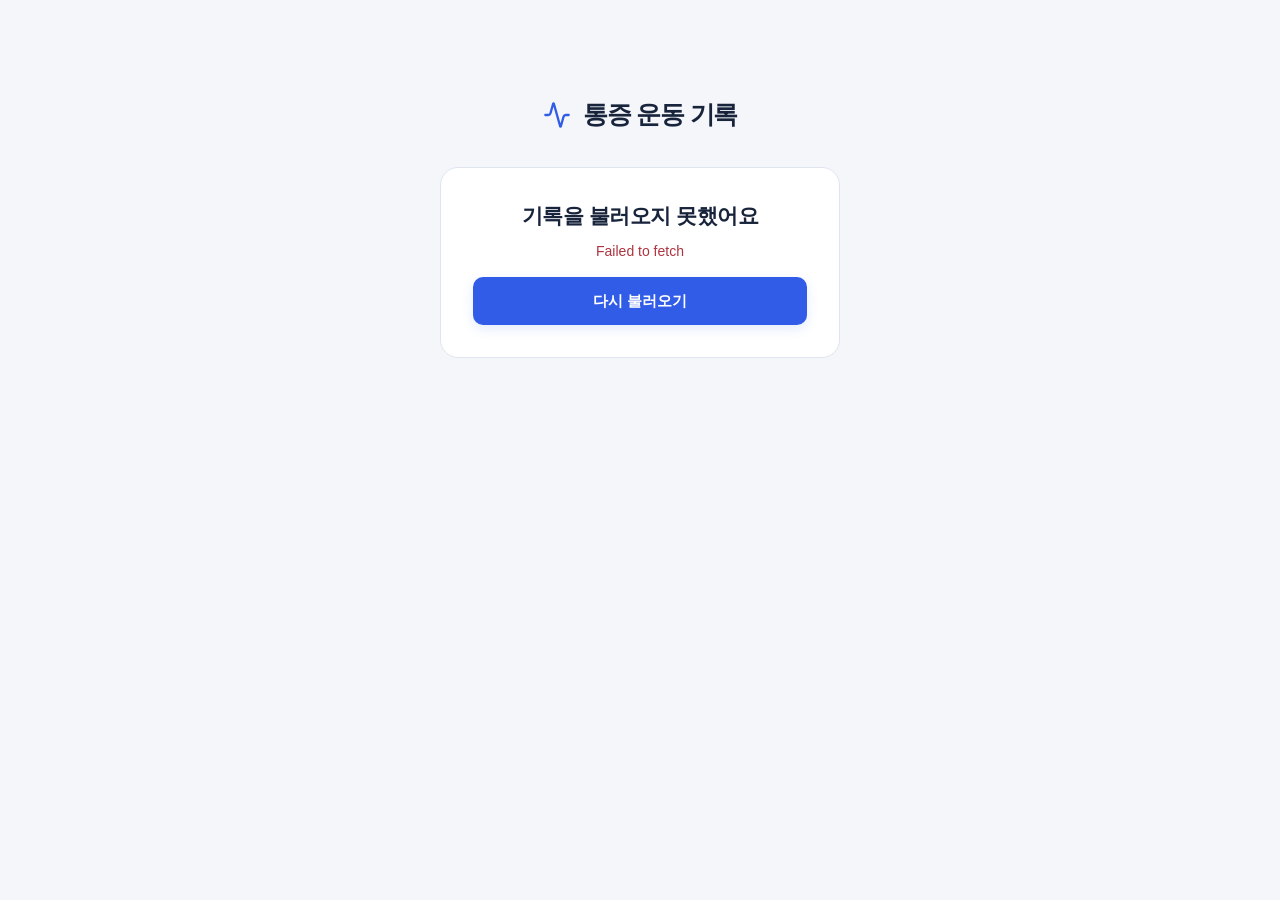
<file: docs/index.html>
<!doctype html><html lang="ko"><head><meta charset="UTF-8"/><meta name="viewport" content="width=device-width,initial-scale=1.0"/><meta name="description" content="통증과 운동 시간을 기록하고 가족과 함께 확인하는 하루 일지"/><meta name="robots" content="noindex,nofollow"/><link rel="icon" href="./favicon.svg"/><title>통증 운동 기록</title>  <script type="module" crossorigin src="./assets/index-CSam26qi.js"></script>
  <link rel="stylesheet" crossorigin href="./assets/index-BLAP_jkv.css">
</head><body><div id="root"></div></body></html>
</file>
